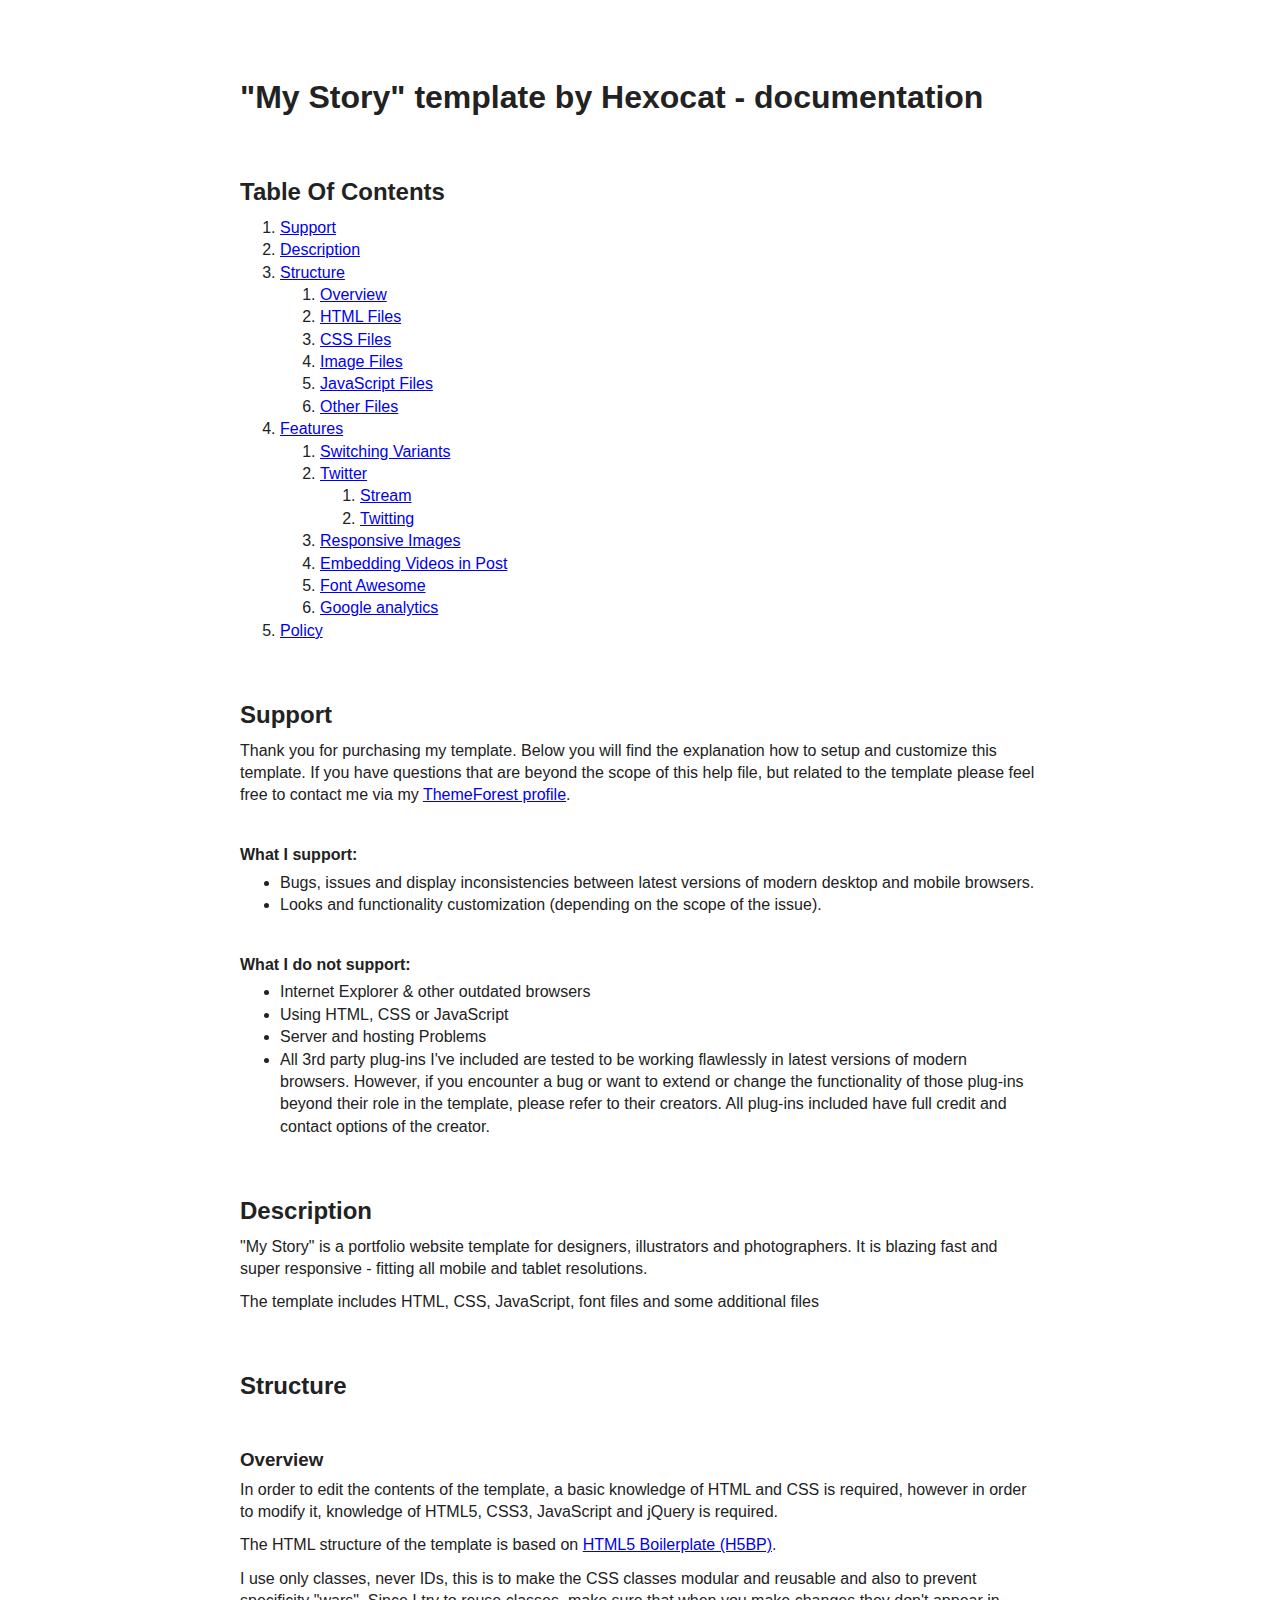
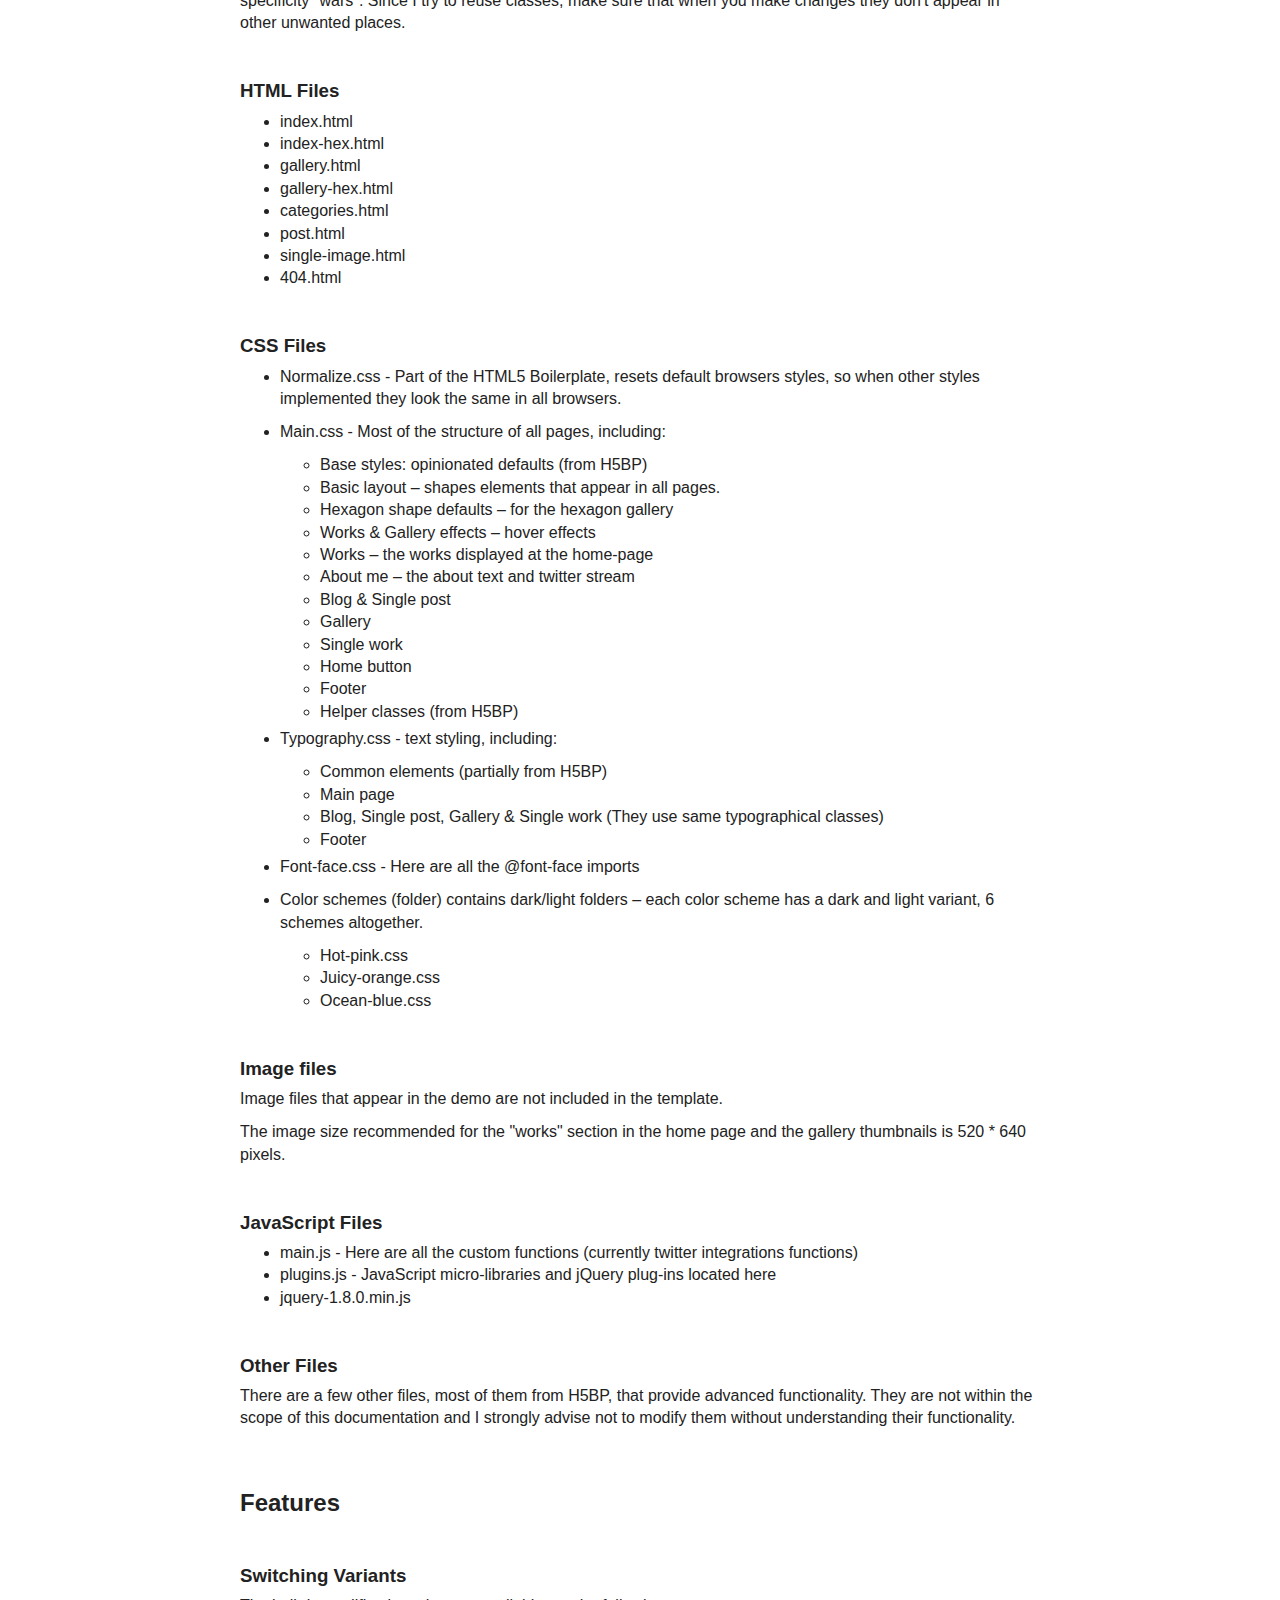
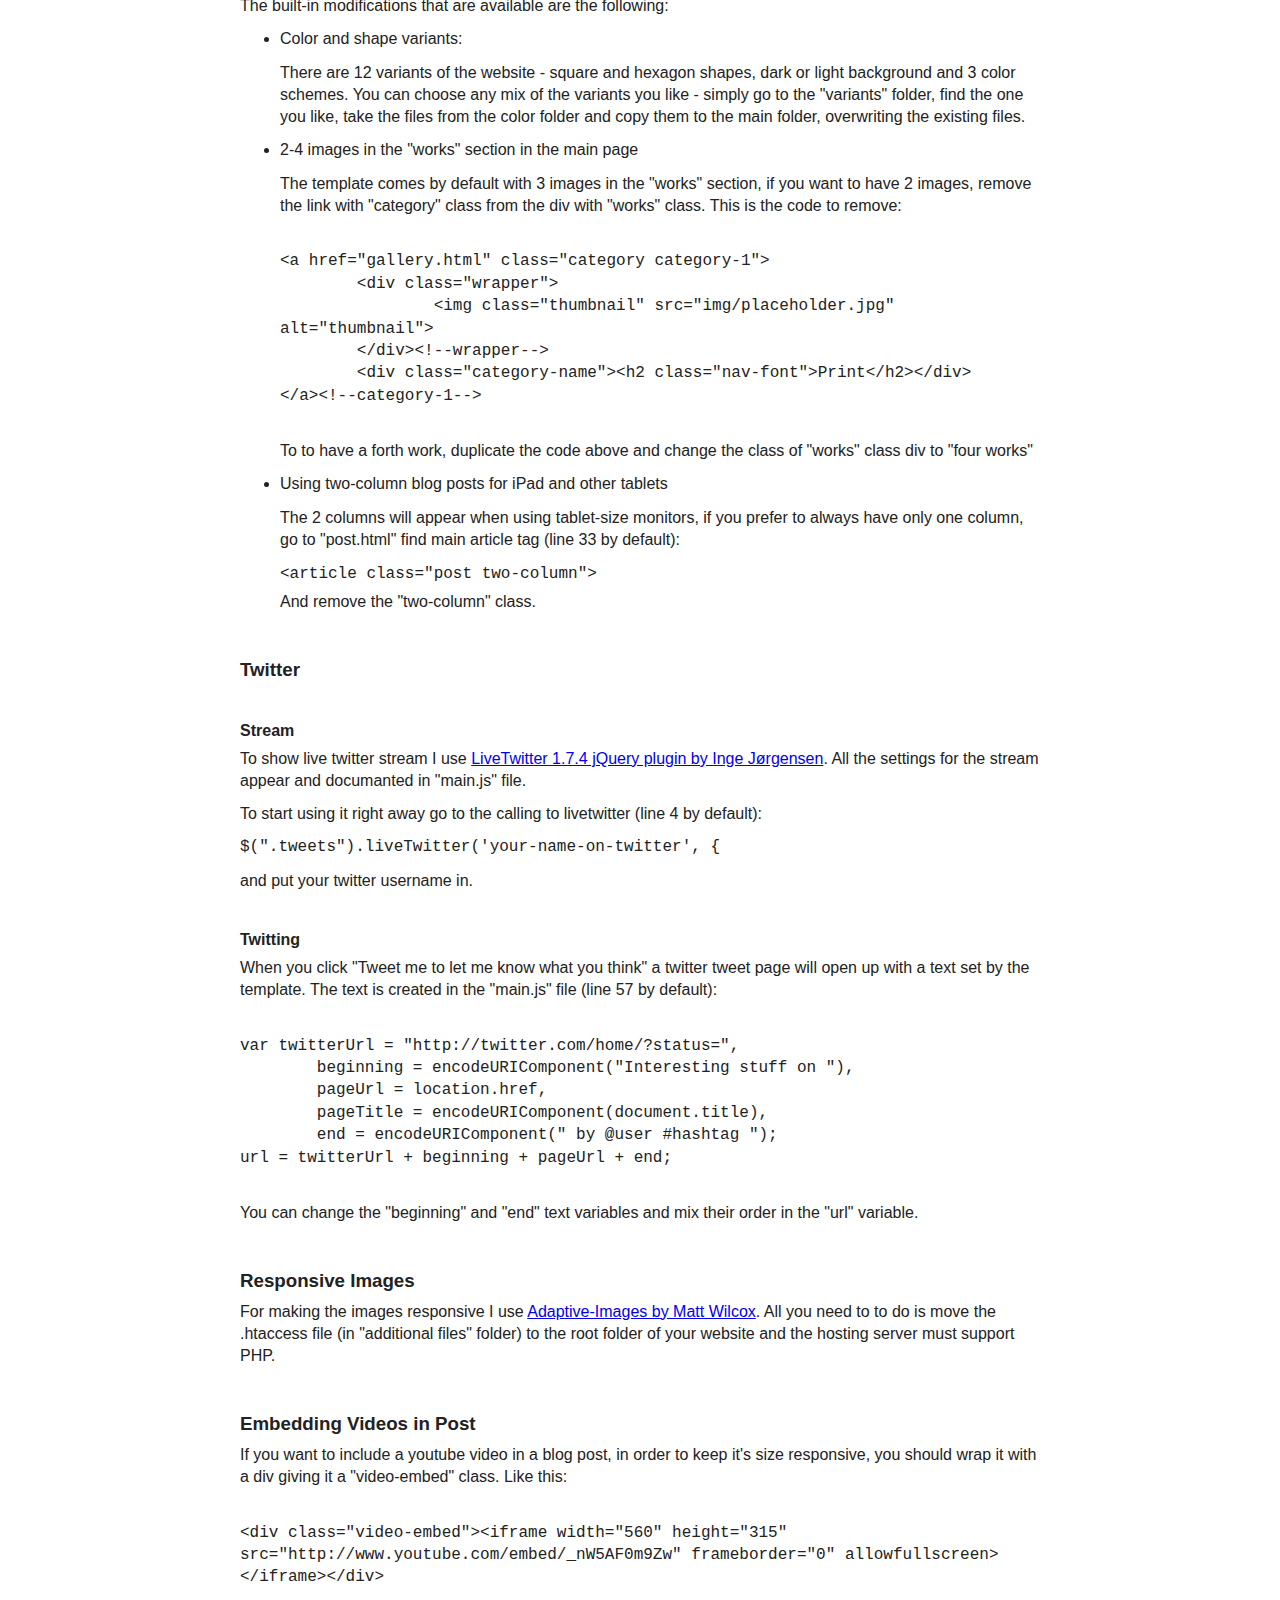
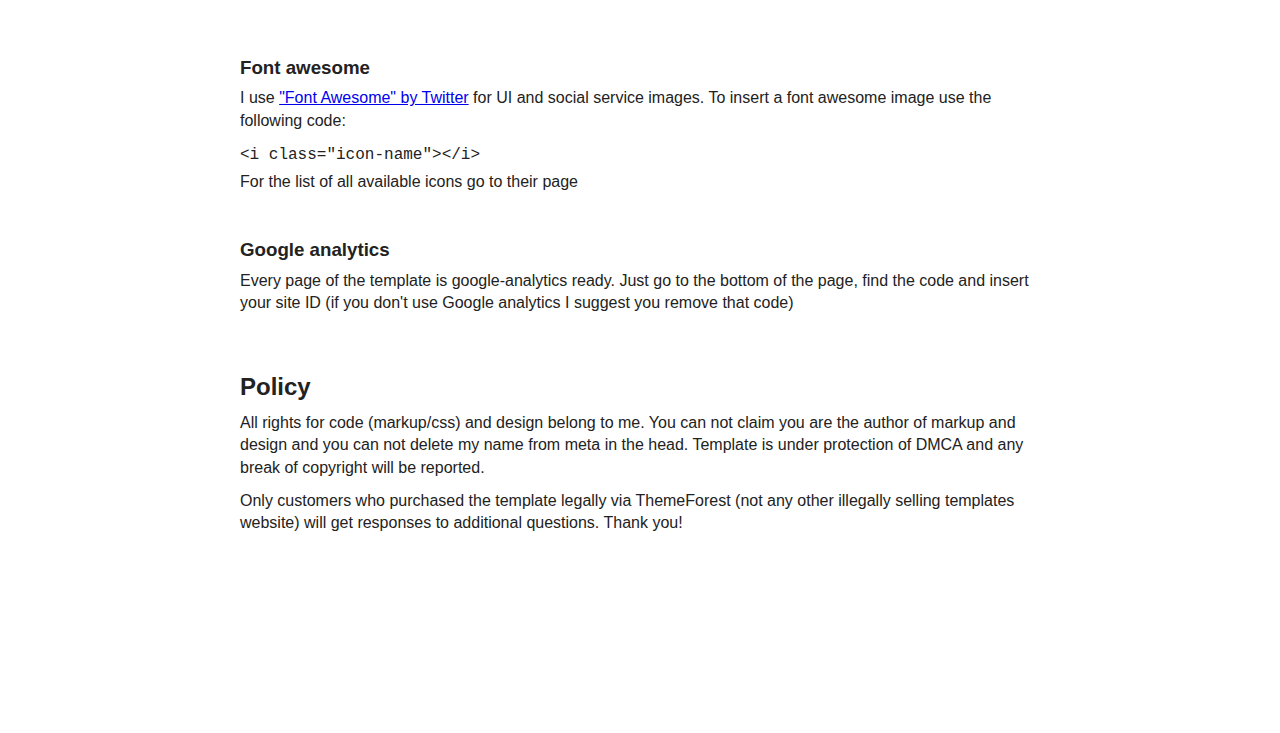
<file: documentation/index.html>
<!DOCTYPE html>
<html>
	<head>
		<meta charset="utf-8">
		<title>documentation</title>
		<meta name="description" content="documentation">
		<meta name="author" content="Ilya Dorman" />
		<meta name="viewport" content="width=device-width">

		<link rel="stylesheet" href="css/normalize.css">
		<link rel="stylesheet" href="css/main.css">
	</head>
	<body>


		<div id="wrapper">
			<h1>"My Story" template by Hexocat - documentation</h1>

			<h2>Table Of Contents</h2>
				<ol>
					<li><a href="#support">Support</a></li>
					<li><a href="#description">Description</a></li>
					<li><a href="#structure">Structure</a>
						<ol>
							<li><a href="#overview">Overview</a></li>
							<li><a href="#html">HTML Files</a></li>
							<li><a href="#css">CSS Files</a></li>
							<li><a href="#image">Image Files</a></li>
							<li><a href="#javascript">JavaScript Files</a></li>
							<li><a href="#other">Other Files</a></li>
						</ol>
					</li>
					<li><a href="#features">Features</a>
						<ol>
							<li><a href="#variants">Switching Variants</a></li>
							<li><a href="#twitter">Twitter</a>
								<ol>
									<li><a href="#stream">Stream</a></li>
									<li><a href="#twitting">Twitting</a></li>
								</ol>
							</li>
							<li><a href="#responsive">Responsive Images</a></li>
							<li><a href="#videos">Embedding Videos in Post</a></li>
							<li><a href="#fontawesome">Font Awesome</a></li>
							<li><a href="#analytics">Google analytics</a></li>
						</ol>
					</li>
					<li><a href="#policy">Policy</a></li>
				</ol>

			<h2 id="support">Support</h2>
			<p>Thank you for purchasing my template. Below you will find the explanation how to setup and customize this template. If you have questions that are beyond the scope of this help file, but related to the template please feel free to contact me via my <a href="http://themeforest.net/user/Hexocat">ThemeForest profile</a>.</p>

			<h4>What I support:</h4>
			<ul>
				<li>Bugs, issues and display inconsistencies between latest versions of modern desktop and mobile browsers.</li>
				<li>Looks and functionality customization (depending on the scope of the issue).</li>
			</ul>
			<h4>What I do not support:</h4>
			<ul>
				<li>Internet Explorer &amp; other outdated browsers</li>
				<li>Using HTML, CSS or JavaScript</li>
				<li>Server and hosting Problems</li>
			<li>All 3rd party plug-ins I've included are tested to be working flawlessly in latest versions of modern browsers. However, if you encounter a bug or want to extend or change the functionality of those plug-ins beyond their role in the template, please refer to their creators. All plug-ins included have full credit and contact options of the creator.</li>
			</ul>

			<h2 id="description">Description</h2>
			<p>"My Story" is a portfolio website template for designers, illustrators and photographers. It is blazing fast and super responsive - fitting all mobile and tablet resolutions.</p>
			<p>The template includes HTML, CSS, JavaScript, font files and some additional files</p>

			<h2 id="structure">Structure</h2>

			<h3 id="overview">Overview</h3>
			<p>In order to edit the contents of the template, a basic knowledge of HTML and CSS is required, however in order to modify it, knowledge of HTML5, CSS3, JavaScript and jQuery is required.</p>
			<p>The HTML structure of the template is based on <a href="http://html5boilerplate.com/">HTML5 Boilerplate (H5BP)</a>.</p>
			<p>I use only classes, never IDs, this is to make the CSS classes modular and reusable and also to prevent specificity "wars". Since I try to reuse classes, make sure that when you make changes they don't appear in other unwanted places.</p>

			<h3 id="html">HTML Files</h3>
				<ul>
					<li>index.html</li>
					<li>index-hex.html</li>
					<li>gallery.html</li>
					<li>gallery-hex.html</li>
					<li>categories.html</li>
					<li>post.html</li>
					<li>single-image.html</li>
					<li>404.html</li>
				</ul>

			<h3 id="css">CSS Files</h3>
			<ul>
				<li>
					<p>Normalize.css - Part of the HTML5 Boilerplate, resets default browsers styles, so when other styles implemented they look the same in all browsers.</p>
				</li>
				<li>
					<p>Main.css - Most of the structure of all pages, including:</p>
					<ul>
						<li>Base styles: opinionated defaults (from H5BP)</li>
						<li>Basic layout – shapes elements that appear in all pages.</li>
						<li>Hexagon shape defaults – for the hexagon gallery</li>
						<li>Works &amp; Gallery effects – hover effects</li>
						<li>Works – the works displayed at the home-page</li>
						<li>About me – the about text and twitter stream</li>
						<li>Blog &amp; Single post</li>
						<li>Gallery</li>
						<li>Single work</li>
						<li>Home button</li>
						<li>Footer</li>
						<li>Helper classes (from H5BP)</li>
					</ul>
				</li>
				<li>
					<p>Typography.css - text styling, including:</p>
					<ul>
						<li>Common elements (partially from H5BP)</li>
						<li>Main page</li>
						<li>Blog, Single post, Gallery &amp; Single work (They use same typographical classes)</li>
						<li>Footer</li>
					</ul>
				</li>
				<li>
					<p>Font-face.css - Here are all the @font-face imports</p>
				</li>
				<li>
					<p>Color schemes (folder) contains dark/light folders – each color scheme has a dark and light variant, 6 schemes altogether.</p>
					<ul>
						<li>Hot-pink.css</li>
						<li>Juicy-orange.css</li>
						<li>Ocean-blue.css</li>
					</ul>
				</li>
			</ul>

			<h3 id="image">Image files</h3>
			<P>Image files that appear in the demo are not included in the template.</P>
			<p>The image size recommended for the "works" section in the home page and the gallery thumbnails is 520 * 640 pixels.</p>

			<h3 id="javascript">JavaScript Files</h3>
			<ul>
				<li>main.js - Here are all the custom functions (currently twitter integrations functions)</li>
				<li>plugins.js - JavaScript micro-libraries and jQuery plug-ins located here</li>
				<li>jquery-1.8.0.min.js</li>
			</ul>

			<h3 id="other">Other Files</h3>
			<p>There are a few other files, most of them from H5BP, that provide advanced functionality. They are not within the scope of this documentation and I strongly advise not to modify them without understanding their functionality.</p>

			<h2 id="features">Features</h2>

			<h3 id="variants">Switching Variants</h3>
			<p>The built-in modifications that are available are the following:</p>
			<ul>
				<li>
					<p>Color and shape variants:</p>
					<p>There are 12 variants of the website - square and hexagon shapes, dark or light background and 3 color schemes. You can choose any mix of the variants you like - simply go to the "variants" folder, find the one you like, take the files from the color folder and copy them to the main folder, overwriting the existing files.</p>
				</li>

				<li>
					<p>2-4 images in the "works" section in the main page</p>
					<p>The template comes by default with 3 images in the "works" section, if you want to have 2 images, remove the link with "category" class from the div with "works" class. This is the code to remove:</p>

					<pre><code>
&lt;a href="gallery.html" class="category category-1"&gt;
	&lt;div class="wrapper"&gt;
		&lt;img class="thumbnail" src="img/placeholder.jpg" alt="thumbnail"&gt;
	&lt;/div&gt;&lt;!--wrapper--&gt;
	&lt;div class="category-name"&gt;&lt;h2 class="nav-font"&gt;Print&lt;/h2&gt;&lt;/div&gt;
&lt;/a&gt;&lt;!--category-1--&gt;
					</code></pre>
					<p>To to have a forth work, duplicate the code above and change the class of "works" class div to "four works"</p>
				</li>

				<li>
					<p>Using two-column blog posts for iPad and other tablets</p>
					<p>The 2 columns will appear when using tablet-size monitors, if you prefer to always have only one column, go to "post.html" find main article tag (line 33 by default):</p>
					<code> &lt;article class="post two-column"&gt; </code>
					<p>And remove the "two-column" class.</p>
				</li>
			</ul>

			<h3 id="twitter">Twitter</h3>

			<h4 id="stream">Stream</h4>
			<p>To show live twitter stream I use <a href="http://elektronaut.github.com/jquery.livetwitter/">LiveTwitter 1.7.4 jQuery plugin by Inge Jørgensen</a>. All the settings for the stream appear and documanted in "main.js" file.</p>
			<p>To start using it right away go to the calling to livetwitter (line 4 by default):</p>
			<pre><code>$(".tweets").liveTwitter('your-name-on-twitter', {</code></pre>
			<p>and put your twitter username in.</p>

			<h4 id="twitting">Twitting</h4>
			<p>When you click "Tweet me to let me know what you think" a twitter tweet page will open up with a text set by the template. The text is created in the "main.js" file (line 57 by default):</p>
			<pre><code>
var twitterUrl = "http://twitter.com/home/?status=",
	beginning = encodeURIComponent("Interesting stuff on "),
	pageUrl = location.href,
	pageTitle = encodeURIComponent(document.title),
	end = encodeURIComponent(" by @user #hashtag ");
url = twitterUrl + beginning + pageUrl + end;
			</code></pre>
			<p>You can change the "beginning" and "end" text variables and mix their order in the "url" variable.</p>

			<h3 id="responsive">Responsive Images</h3>
			<p>For making the images responsive I use <a href="http://adaptive-images.com/">Adaptive-Images by Matt Wilcox</a>. All you need to to do is move the .htaccess file (in "additional files" folder) to the root folder of your website and the hosting server must support PHP.</p>

			<h3 id="videos">Embedding Videos in Post</h3>
			<p>If you want to include a youtube video in a blog post, in order to keep it's size responsive, you should wrap it with a div giving it a "video-embed" class. Like this:</p>
			<pre><code>
&lt;div class="video-embed"&gt;&lt;iframe width="560" height="315" src="http://www.youtube.com/embed/_nW5AF0m9Zw" frameborder="0" allowfullscreen&gt;&lt;/iframe>&lt;/div&gt;
			</code></pre>

			<h3 id="fontawesome">Font awesome</h3>
			<p>I use <a href="http://fortawesome.github.com/Font-Awesome/">"Font Awesome" by Twitter</a> for UI and social service images. To insert a font awesome image use the following code:</p>
			<code>&lt;i class="icon-name"&gt;&lt;/i&gt;</code>
			<p>For the list of all available icons go to their page</p>

			<h3 id="analytics">Google analytics</h3>
			<p>Every page of the template is google-analytics ready. Just go to the bottom of the page, find the code and insert your site ID (if you don't use Google analytics I suggest you remove that code)</p>

			<h2 id="policy">Policy</h2>
			<p>All rights for code (markup/css) and design belong to me. You can not claim you are the author of markup and design and you can not delete my name from meta in the head. Template is under protection of DMCA and any break of copyright will be reported.</p>
			<p>Only customers who purchased the template legally via ThemeForest (not any other illegally selling templates website) will get responses to additional questions. Thank you!</p>
		</div>

	</body>
</html>
</file>
<file: documentation/css/main.css>
/*
 * HTML5 Boilerplate
 *
 * What follows is the result of much research on cross-browser styling.
 * Credit left inline and big thanks to Nicolas Gallagher, Jonathan Neal,
 * Kroc Camen, and the H5BP dev community and team.
 */

/* ==========================================================================
   Base styles: opinionated defaults
   ========================================================================== */

html,
button,
input,
select,
textarea {
    color: #222;
}

body {
    font-size: 1em;
    line-height: 1.4;
}

/*
 * Remove text-shadow in selection highlight: h5bp.com/i
 * These selection declarations have to be separate.
 * Customize the background color to match your design.
 */

::-moz-selection {
    background: #b3d4fc;
    text-shadow: none;
}

::selection {
    background: #b3d4fc;
    text-shadow: none;
}

/*
 * A better looking default horizontal rule
 */

hr {
    display: block;
    height: 1px;
    border: 0;
    border-top: 1px solid #ccc;
    margin: 1em 0;
    padding: 0;
}

/*
 * Remove the gap between images and the bottom of their containers: h5bp.com/i/440
 */

img {
    vertical-align: middle;
}

/*
 * Remove default fieldset styles.
 */

fieldset {
    border: 0;
    margin: 0;
    padding: 0;
}

/*
 * Allow only vertical resizing of textareas.
 */

textarea {
    resize: vertical;
}

/* ==========================================================================
   Chrome Frame prompt
   ========================================================================== */

.chromeframe {
    margin: 0.2em 0;
    background: #ccc;
    color: #000;
    padding: 0.2em 0;
}

/* ==========================================================================
   Author's custom styles
   ========================================================================== */

html,
button,
input,
select,
textarea {
    font-family: Verdana, sans-serif;
}

h1, h2, h3, h4, h5, h6 {
    margin: 2.33em 0 0.33em;
}

ul, ol {
    margin: 0
}

p,
pre {
    margin: 0.33em 0 0.67em;
}

#wrapper {
    max-width: 800px;
    margin: 0 auto 200px;
    padding: 0 20px;
}












/* ==========================================================================
   Helper classes
   ========================================================================== */

/*
 * Image replacement
 */

.ir {
    background-color: transparent;
    border: 0;
    overflow: hidden;
    /* IE 6/7 fallback */
    *text-indent: -9999px;
}

.ir:before {
    content: "";
    display: block;
    width: 0;
    height: 100%;
}

/*
 * Hide from both screenreaders and browsers: h5bp.com/u
 */

.hidden {
    display: none !important;
    visibility: hidden;
}

/*
 * Hide only visually, but have it available for screenreaders: h5bp.com/v
 */

.visuallyhidden {
    border: 0;
    clip: rect(0 0 0 0);
    height: 1px;
    margin: -1px;
    overflow: hidden;
    padding: 0;
    position: absolute;
    width: 1px;
}

/*
 * Extends the .visuallyhidden class to allow the element to be focusable
 * when navigated to via the keyboard: h5bp.com/p
 */

.visuallyhidden.focusable:active,
.visuallyhidden.focusable:focus {
    clip: auto;
    height: auto;
    margin: 0;
    overflow: visible;
    position: static;
    width: auto;
}

/*
 * Hide visually and from screenreaders, but maintain layout
 */

.invisible {
    visibility: hidden;
}

/*
 * Clearfix: contain floats
 *
 * For modern browsers
 * 1. The space content is one way to avoid an Opera bug when the
 *    `contenteditable` attribute is included anywhere else in the document.
 *    Otherwise it causes space to appear at the top and bottom of elements
 *    that receive the `clearfix` class.
 * 2. The use of `table` rather than `block` is only necessary if using
 *    `:before` to contain the top-margins of child elements.
 */

.clearfix:before,
.clearfix:after {
    content: " "; /* 1 */
    display: table; /* 2 */
}

.clearfix:after {
    clear: both;
}

/*
 * For IE 6/7 only
 * Include this rule to trigger hasLayout and contain floats.
 */

.clearfix {
    *zoom: 1;
}

/* ==========================================================================
   EXAMPLE Media Queries for Responsive Design.
   Theses examples override the primary ('mobile first') styles.
   Modify as content requires.
   ========================================================================== */

@media only screen and (min-width: 35em) {
    /* Style adjustments for viewports that meet the condition */
}

@media only screen and (-webkit-min-device-pixel-ratio: 1.5),
       only screen and (min-resolution: 144dpi) {
    /* Style adjustments for high resolution devices */
}

/* ==========================================================================
   Print styles.
   Inlined to avoid required HTTP connection: h5bp.com/r
   ========================================================================== */

@media print {
    * {
        background: transparent !important;
        color: #000 !important; /* Black prints faster: h5bp.com/s */
        box-shadow: none !important;
        text-shadow: none !important;
    }

    a,
    a:visited {
        text-decoration: underline;
    }

    a[href]:after {
        content: " (" attr(href) ")";
    }

    abbr[title]:after {
        content: " (" attr(title) ")";
    }

    /*
     * Don't show links for images, or javascript/internal links
     */

    .ir a:after,
    a[href^="javascript:"]:after,
    a[href^="#"]:after {
        content: "";
    }

    pre,
    blockquote {
        border: 1px solid #999;
        page-break-inside: avoid;
    }

    thead {
        display: table-header-group; /* h5bp.com/t */
    }

    tr,
    img {
        page-break-inside: avoid;
    }

    img {
        max-width: 100% !important;
    }

    @page {
        margin: 0.5cm;
    }

    p,
    h2,
    h3 {
        orphans: 3;
        widows: 3;
    }

    h2,
    h3 {
        page-break-after: avoid;
    }
}
</file>
